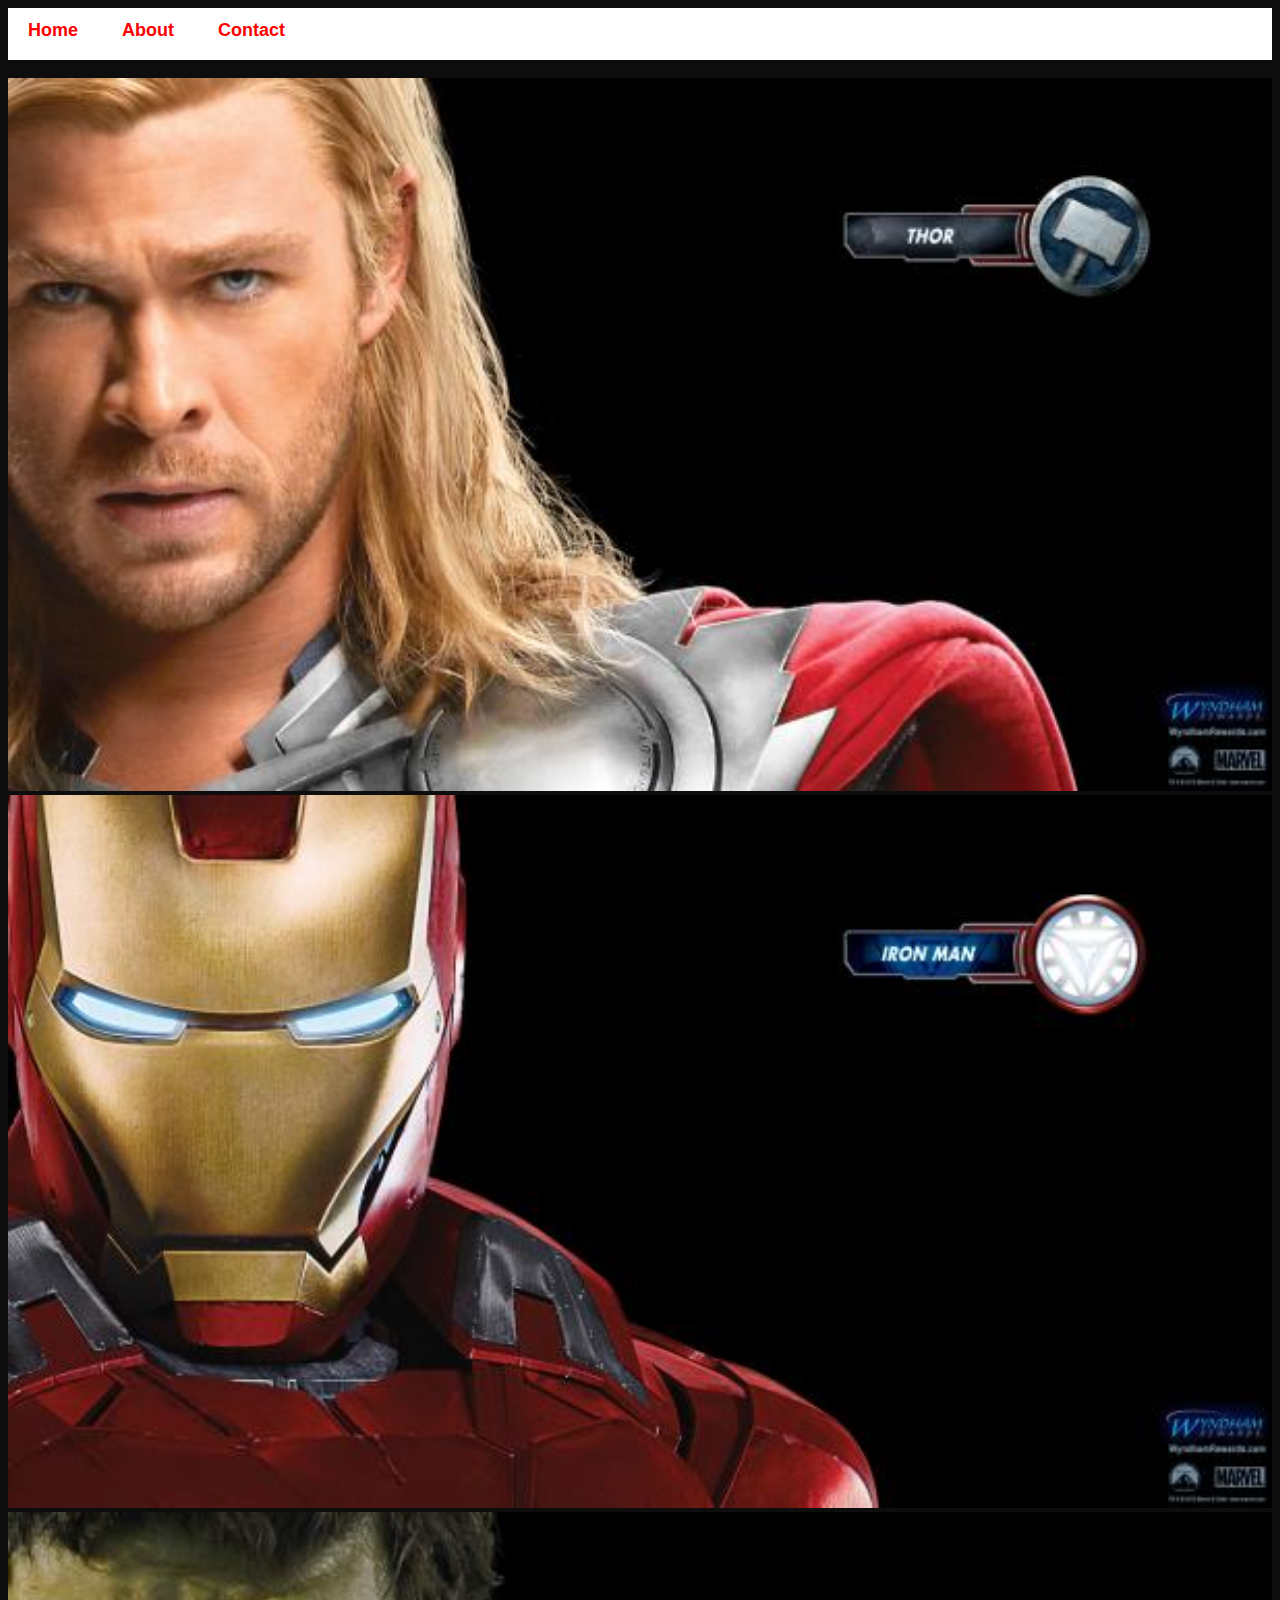
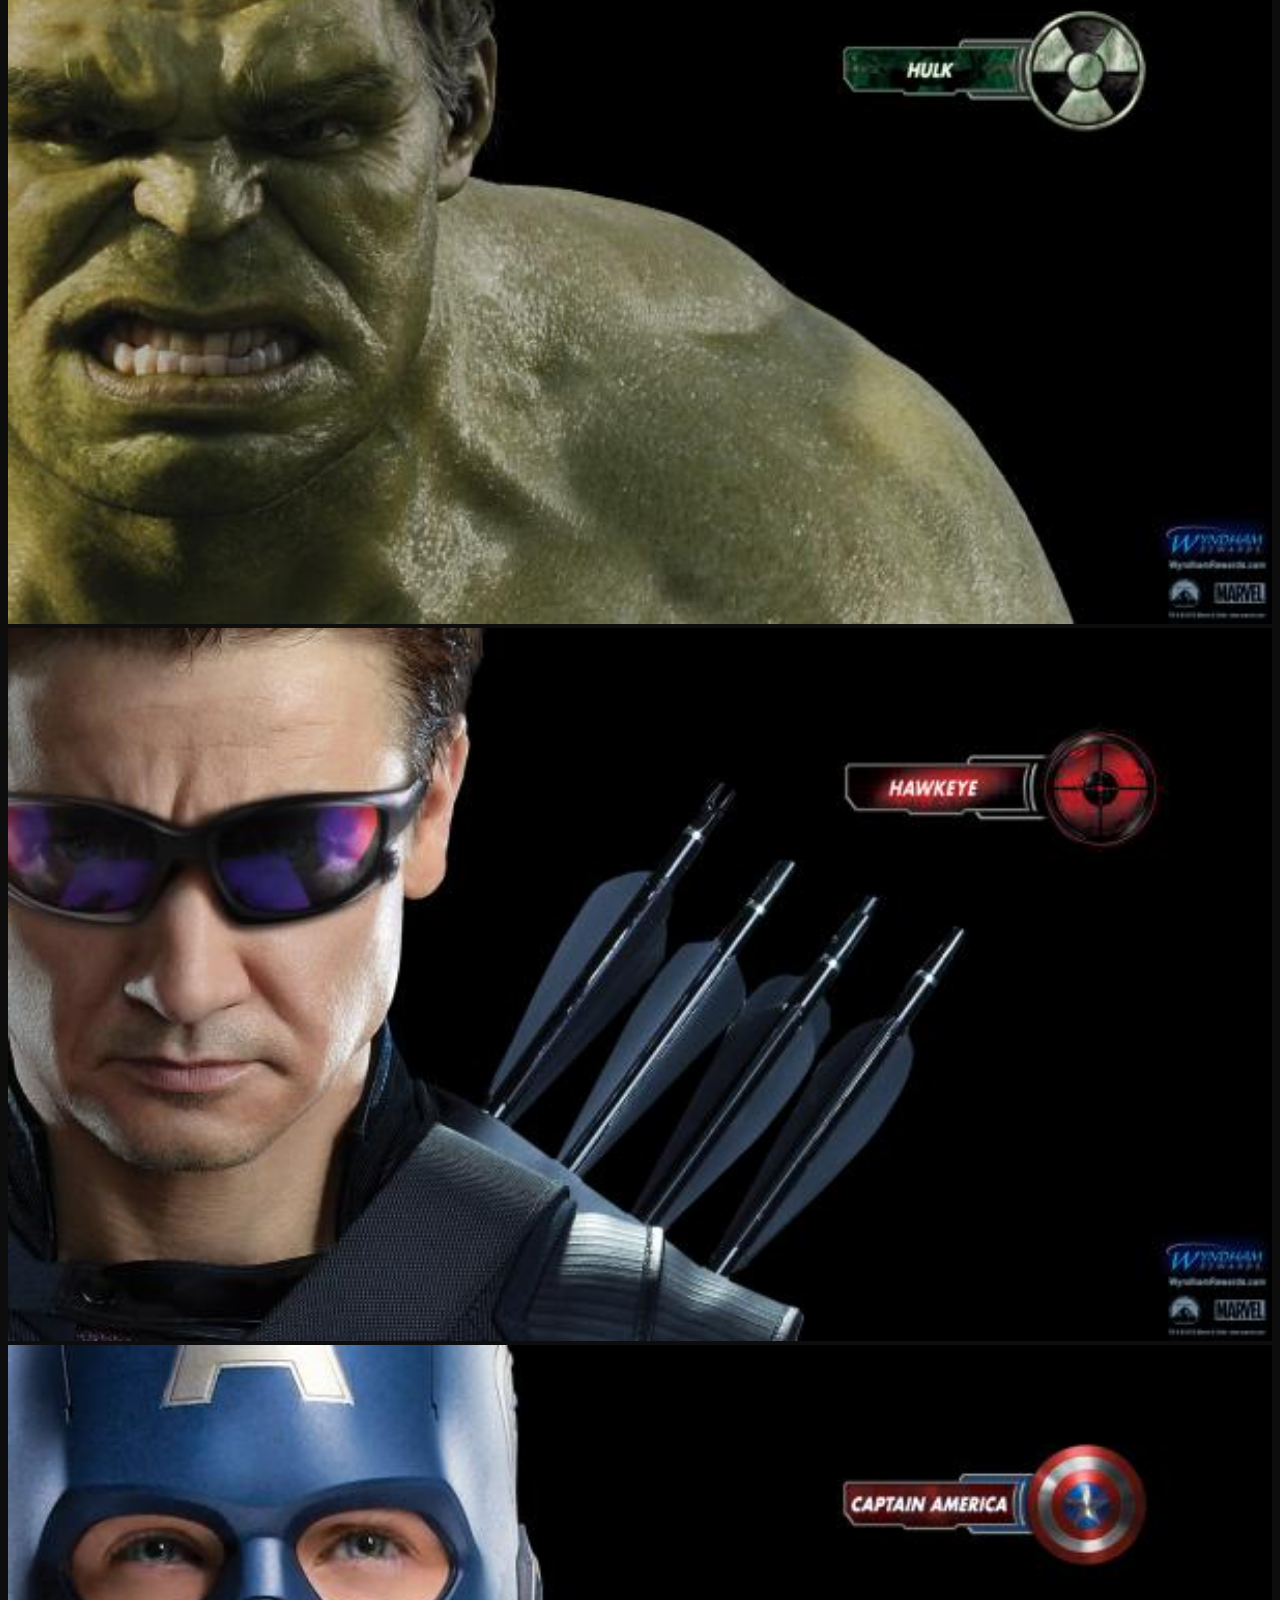
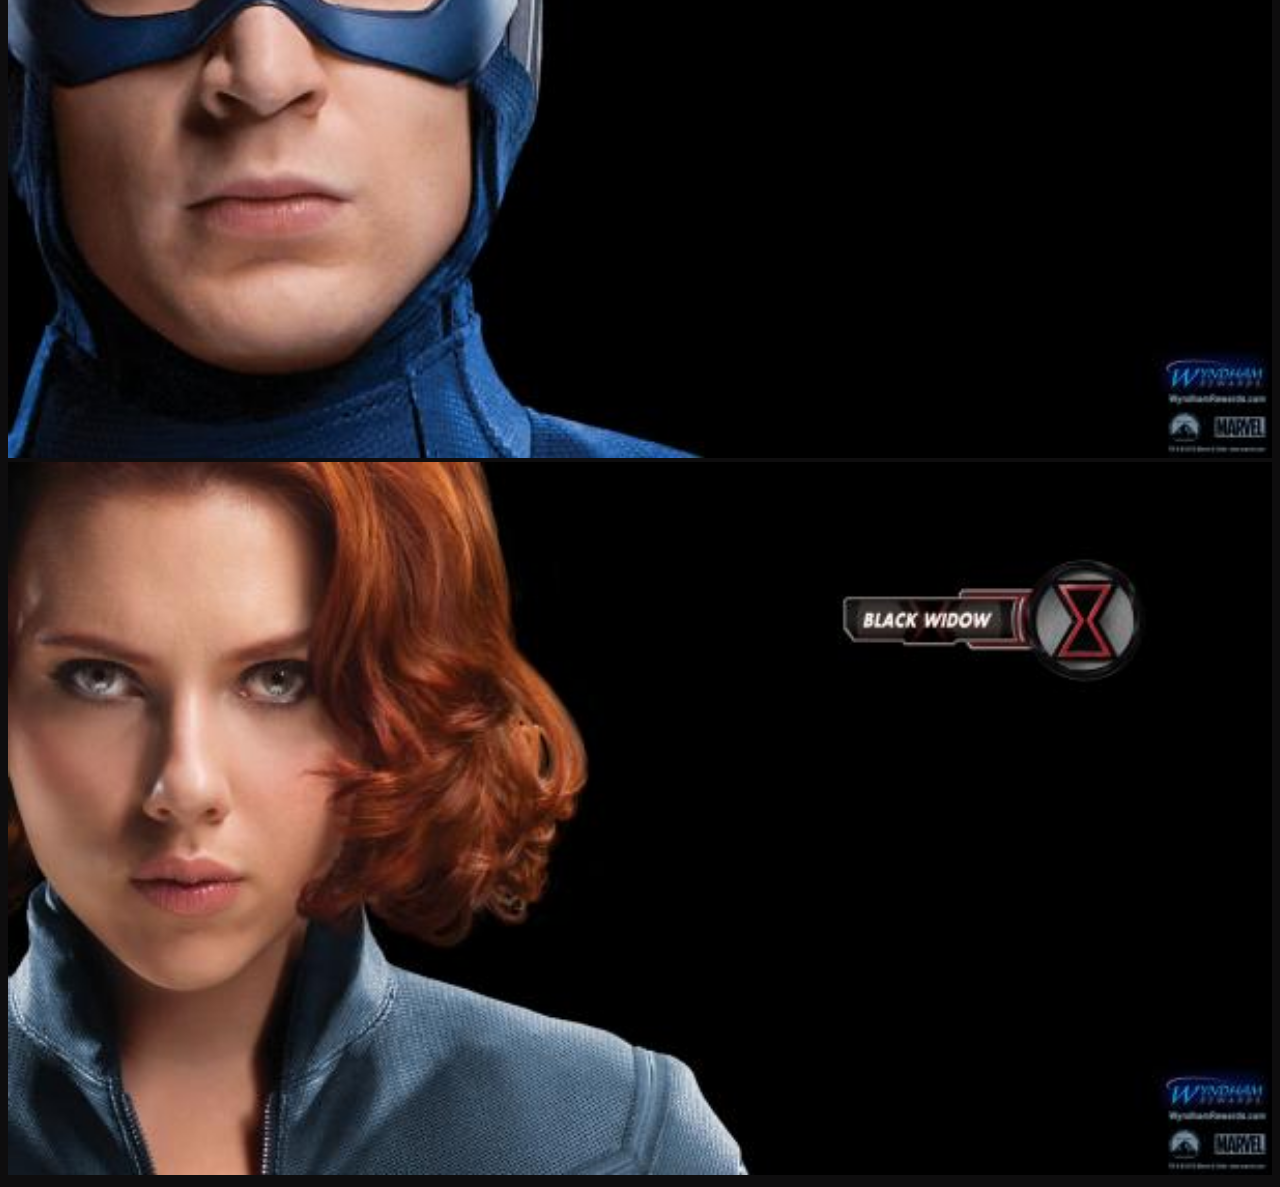
<file: super hero app/index.html>
<!DOCTYPE html>
<html>
    <head>
        <link rel="stylesheet" href="style.css">
    </head>
    <body style="background-color: rgb(14, 13, 14);">
        <div id="menu">
            <a href="index.html">Home</a>
            <a href="about.html">About</a>
            <a href="contact.html">Contact</a>
        </div>
        <br>
        <div class="gallery">
            <a href="avenger-1.html"><img src="images/avengers_01.jpg" /></a>
            <a href="avenger-2.html"><img src="images/avengers_02.jpg" /></a>
            <a href="avenger-3.html"><img src="images/avengers_03.jpg" /></a>
            <a href="avenger-4.html"><img src="images/avengers_04.jpg" /></a>
            <a href="avenger-5.html"><img src="images/avengers_05.jpg" /></a>
            <a href="avenger-6.html"><img src="images/avengers_06.jpg" /></a>
        </div>
    </body>

</html>
</file>
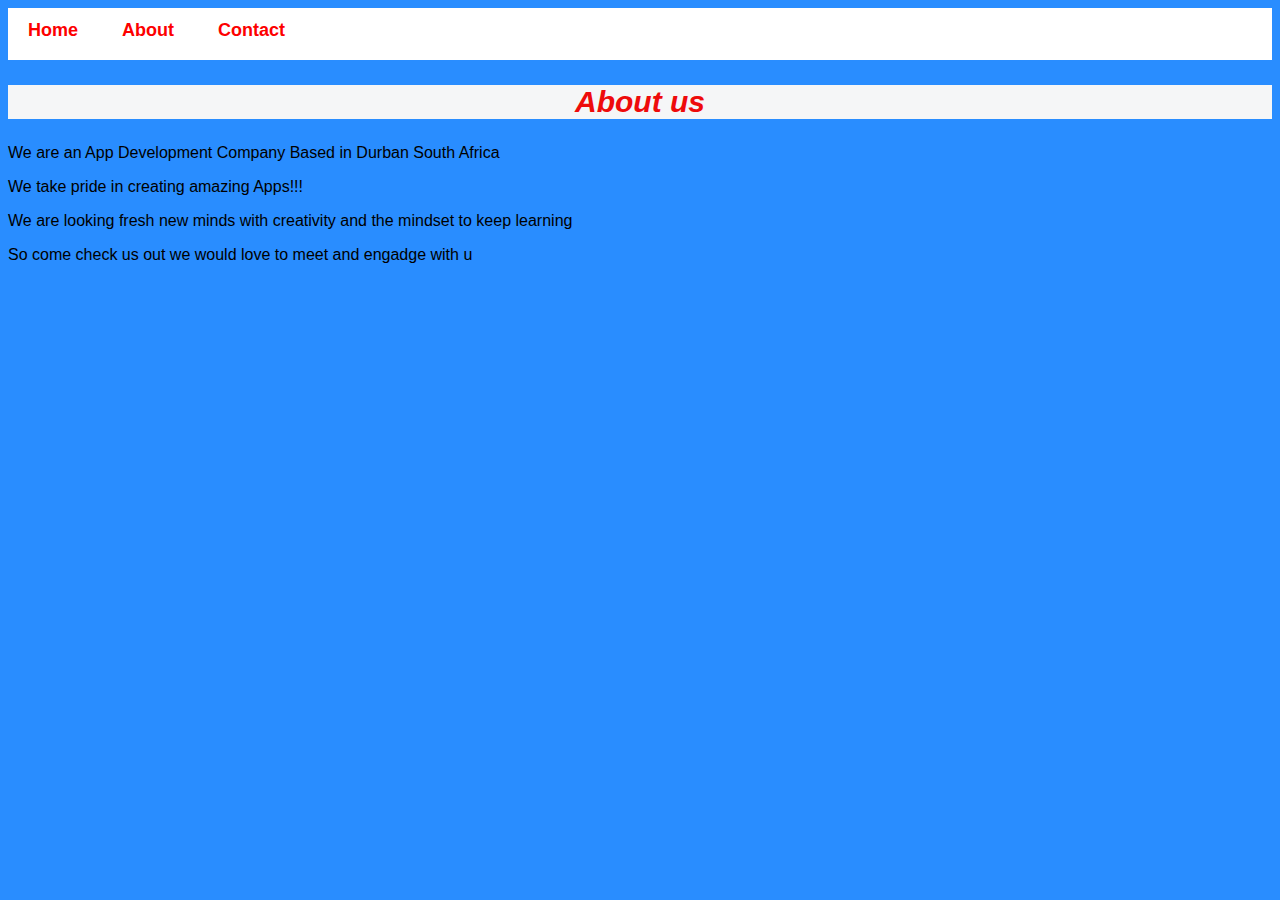
<file: super hero app/about.html>
<!DOCTYPE html>
<html>
    <head>
        <link rel="stylesheet" href="style.css">
    </head>
    <body style="background-color: rgb(41, 141, 255);">
        <div id="menu">
            <a href="index.html">Home</a>
            <a href="about.html">About</a>
            <a href="contact.html">Contact</a>
        </div>
        
        <h2>About us</h2>
        <p>We are an App Development Company Based in Durban South Africa</p>
        <p>We take pride in creating amazing Apps!!!</p>
        <p>We are looking fresh new minds with creativity and the mindset to keep learning</p>
        <p>So come check us out we would love to meet and engadge with u </p>
    </body>

</html>
</file>
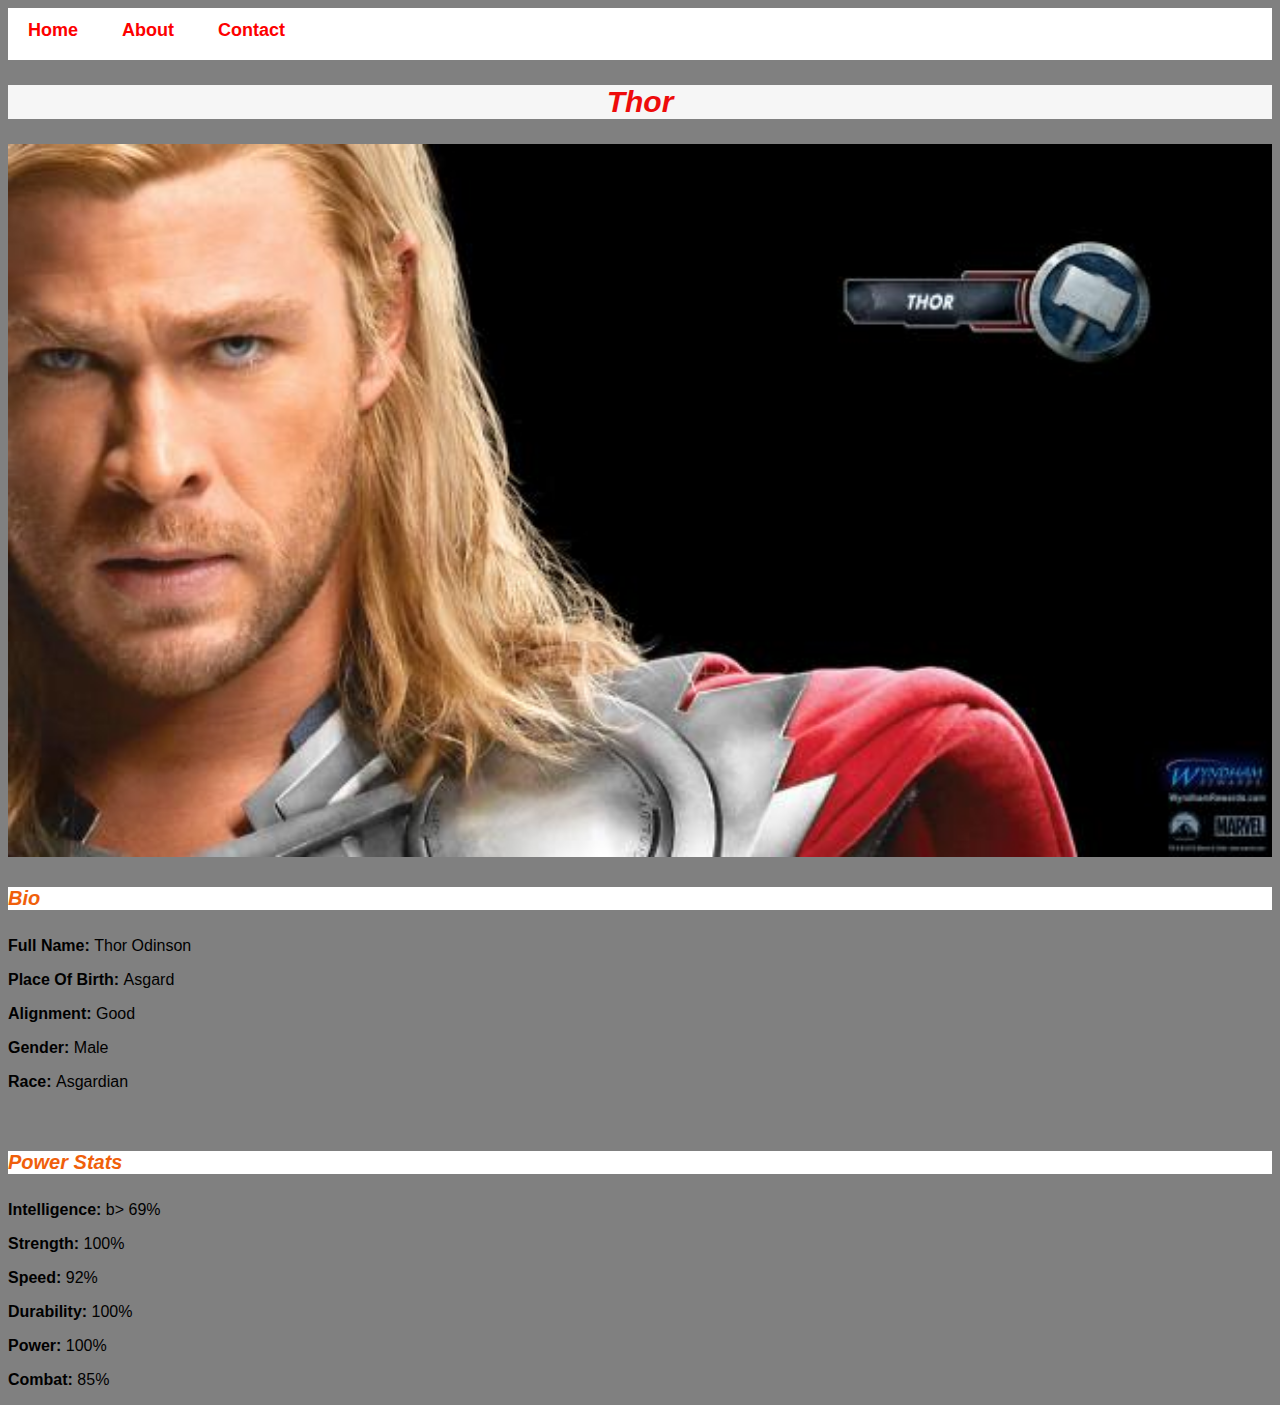
<file: super hero app/avenger-1.html>
<!DOCTYPE html>
<html>
    <head>
        <link rel="stylesheet" href="style.css">
    </head>
    <body style="background-color: gray;">
        <div id="menu">
            <a href="index.html">Home</a>
            <a href="about.html">About</a>
            <a href="contact.html">Contact</a>
        </div>
        
        <h2>Thor</h2>
          <div class="gallery">
               <img src="images/avengers_01.jpg">
          </div>
            <h4>Bio</h4>
            <p> <b>Full Name: </b> Thor Odinson</p>
            <p><b>Place Of Birth: </b> Asgard</p>
            <p><b>Alignment: </b> Good</p>
            <p><b>Gender: </b> Male</p>
            <p><b>Race: </b> Asgardian</p>
            <br/>

            <h4>Power Stats</h4>
            <p><b>Intelligence: </b>b> 69%</p>
            <p><b>Strength: </b> 100%</p>
            <p><b>Speed: </b> 92%</p>
            <p><b>Durability: </b> 100%</p>
            <p><b>Power: </b> 100%</p>
            <p><b>Combat: </b> 85%</p>
    </body>

</html>
</file>
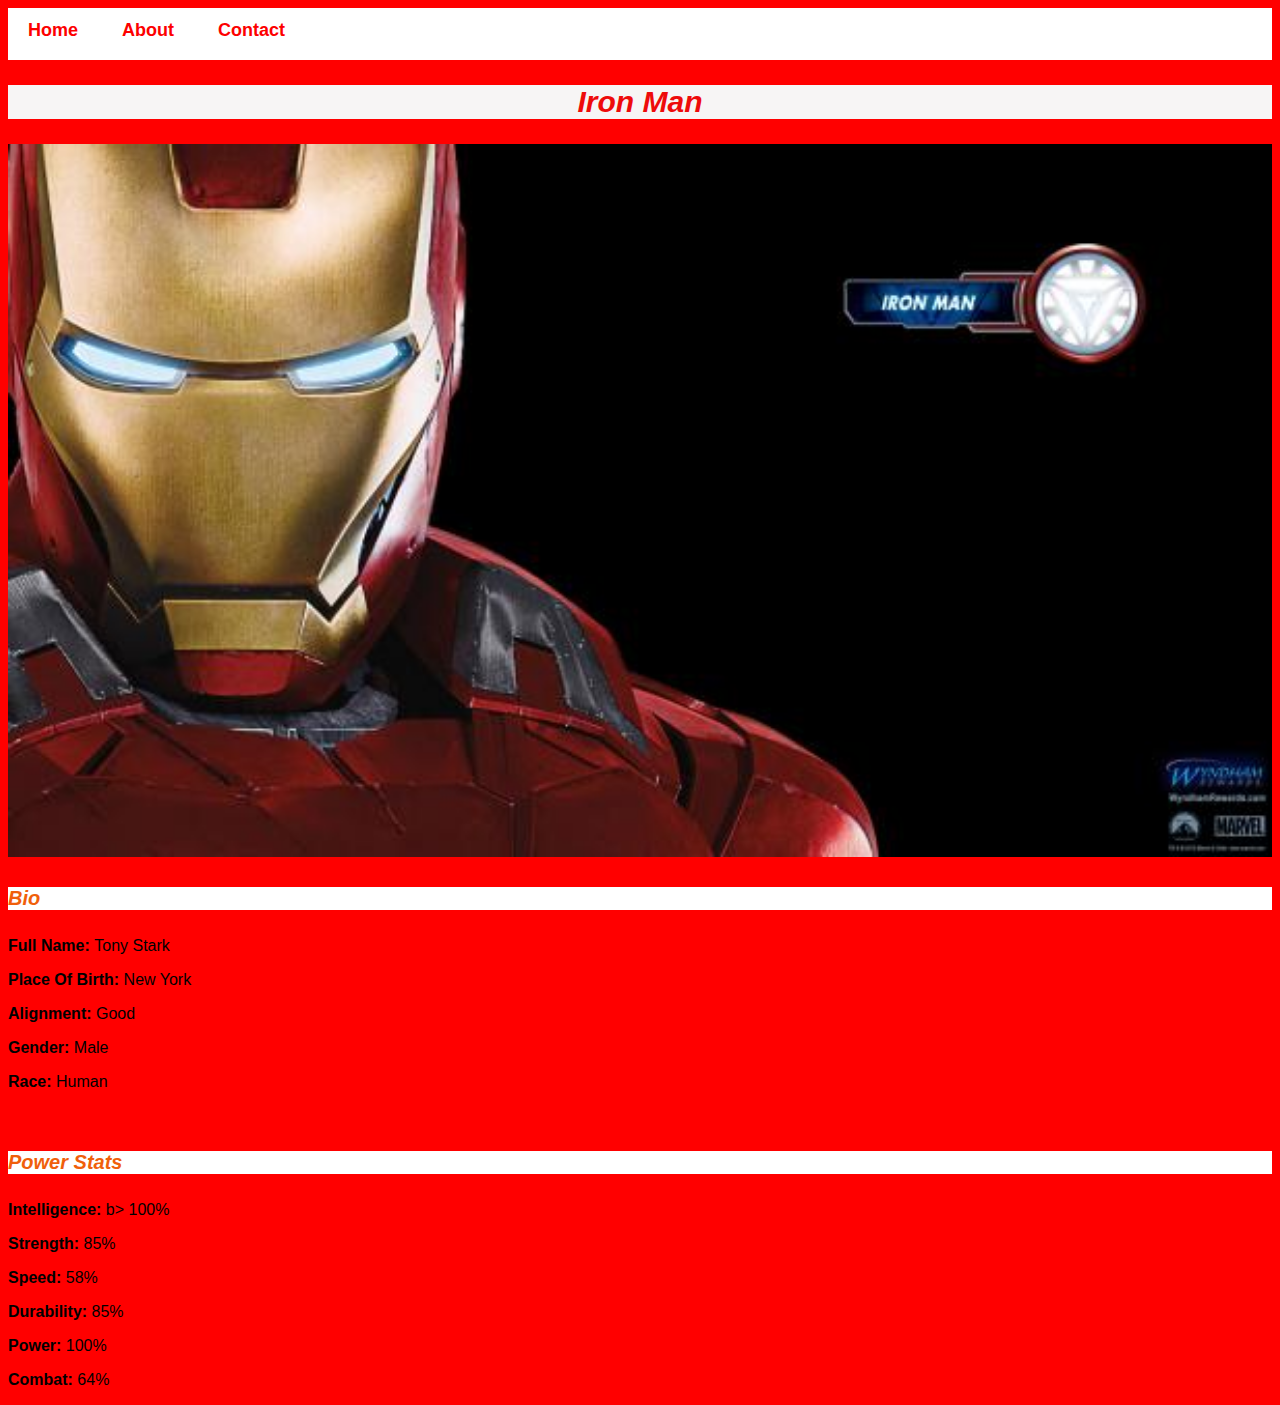
<file: super hero app/avenger-2.html>
<!DOCTYPE html>
<html>
    <head>
        <link rel="stylesheet" href="style.css">
    </head>
    <body style="background-color: red;">
        <div id="menu">
            <a href="index.html">Home</a>
            <a href="about.html">About</a>
            <a href="contact.html">Contact</a>
        </div>
        
        <h2>Iron Man</h2>
          <div class="gallery">
               <img src="images/avengers_02.jpg">
          </div>
            <h4>Bio</h4>
            <p> <b>Full Name: </b> Tony Stark</p>
            <p><b>Place Of Birth: </b> New York</p>
            <p><b>Alignment: </b> Good</p>
            <p><b>Gender: </b> Male</p>
            <p><b>Race: </b> Human</p>
            <br/>

            <h4>Power Stats</h4>
            <p><b>Intelligence: </b>b> 100%</p>
            <p><b>Strength: </b> 85%</p>
            <p><b>Speed: </b> 58%</p>
            <p><b>Durability: </b> 85%</p>
            <p><b>Power: </b> 100%</p>
            <p><b>Combat: </b> 64%</p>
    </body>

</html>
</file>
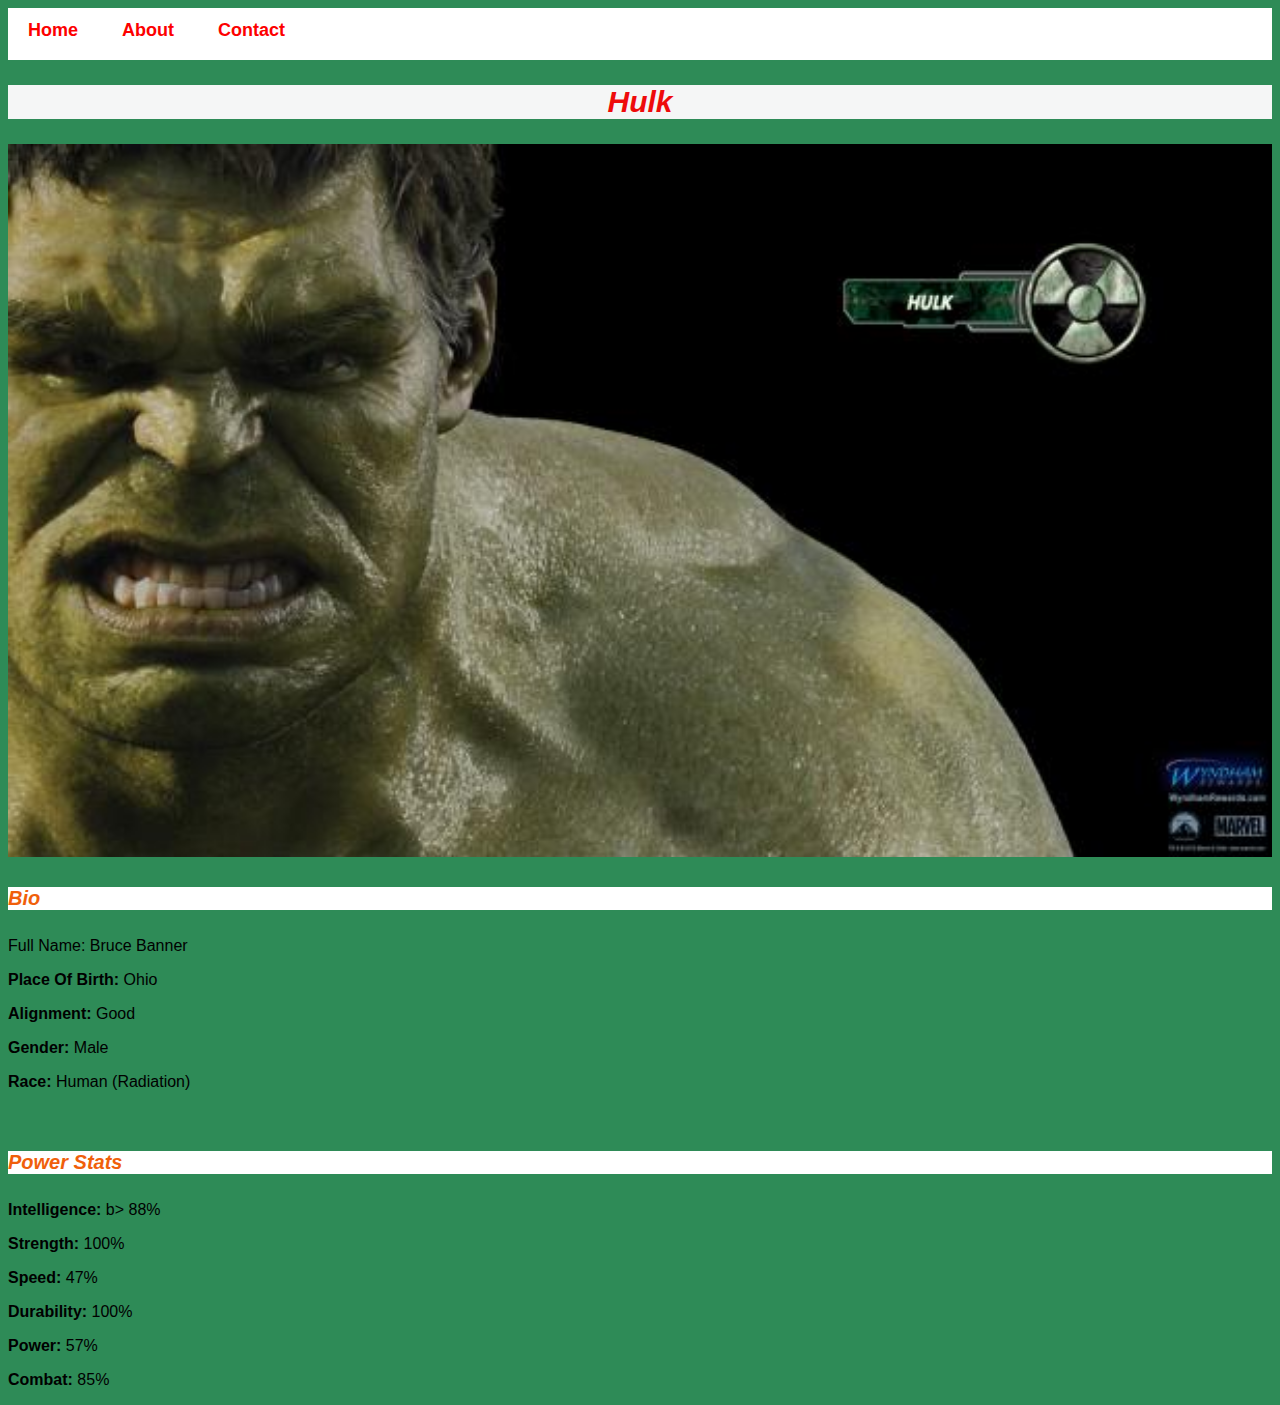
<file: super hero app/avenger-3.html>
<!DOCTYPE html>
<html>
    <head>
        <link rel="stylesheet" href="style.css">
    </head>
    <body style="background-color: seagreen;">
        <div id="menu">
            <a href="index.html">Home</a>
            <a href="about.html">About</a>
            <a href="contact.html">Contact</a>
        </div>
        
        <h2>Hulk</h2>
          <div class="gallery">
               <img src="images/avengers_03.jpg">
          </div>
            <h4>Bio</h4>
            <p> <b></b>Full Name: </b> Bruce Banner</p>
            <p><b>Place Of Birth: </b> Ohio</p>
            <p><b>Alignment: </b> Good</p>
            <p><b>Gender: </b> Male</p>
            <p><b>Race: </b> Human (Radiation)</p>

            <br/>

            <h4>Power Stats</h4>
            <p><b>Intelligence: </b>b> 88%</p>
            <p><b>Strength: </b> 100%</p>
            <p><b>Speed: </b> 47%</p>
            <p><b>Durability: </b> 100%</p>
            <p><b>Power: </b> 57%</p>
            <p><b>Combat: </b> 85%</p>
    </body>

</html>
</file>
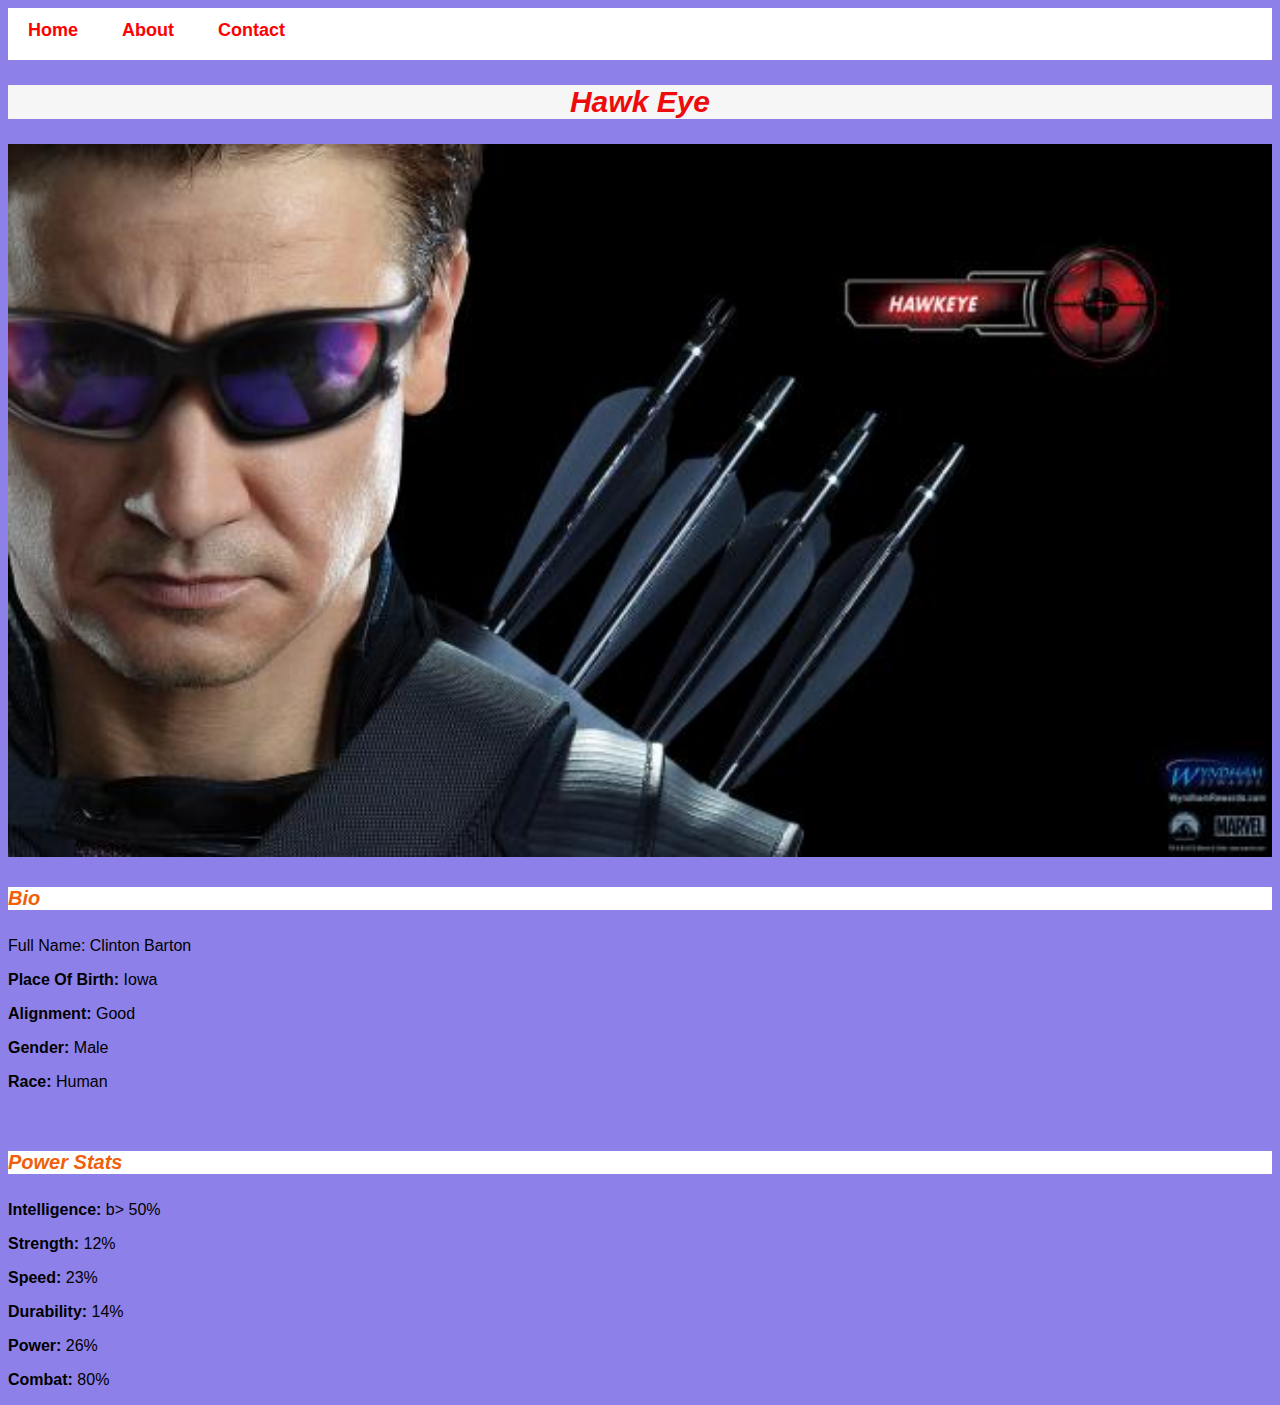
<file: super hero app/avenger-4.html>
<!DOCTYPE html>
<html>
    <head>
        <link rel="stylesheet" href="style.css">
    </head>
    <body style="background-color: rgb(142, 128, 233);">
        <div id="menu">
            <a href="index.html">Home</a>
            <a href="about.html">About</a>
            <a href="contact.html">Contact</a>
        </div>
        
        <h2>Hawk Eye</h2>
          <div class="gallery">
               <img src="images/avengers_04.jpg">
          </div>
            <h4>Bio</h4>
            <p> <b></b>Full Name: </b> Clinton Barton</p>
            <p><b>Place Of Birth: </b> Iowa</p>
            <p><b>Alignment: </b> Good</p>
            <p><b>Gender: </b> Male</p>
            <p><b>Race: </b> Human</p>
            <br/>

            <h4>Power Stats</h4>
            <p><b>Intelligence: </b>b> 50%</p>
            <p><b>Strength: </b> 12%</p>
            <p><b>Speed: </b> 23%</p>
            <p><b>Durability: </b> 14%</p>
            <p><b>Power: </b> 26%</p>
            <p><b>Combat: </b> 80%</p>
    </body>

</html>
</file>
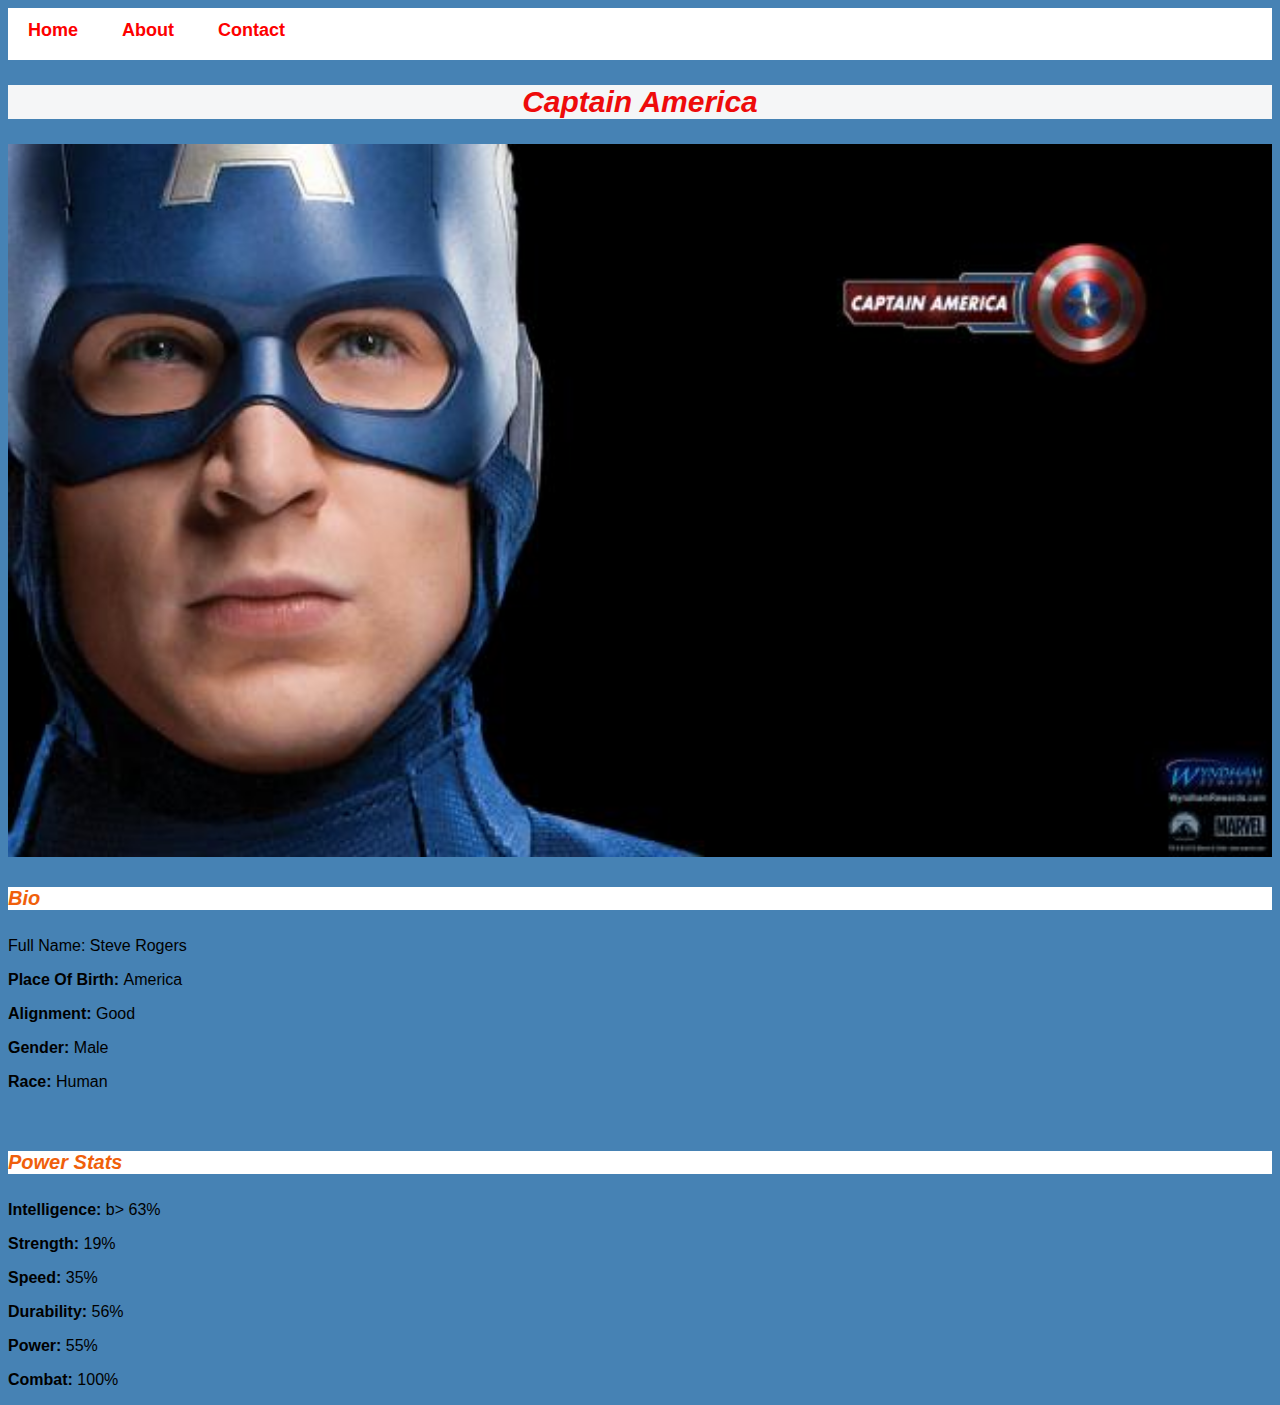
<file: super hero app/avenger-5.html>
<!DOCTYPE html>
<html>
    <head>
        <link rel="stylesheet" href="style.css">
    </head>
    <body style="background-color: steelblue;">
        <div id="menu">
            <a href="index.html">Home</a>
            <a href="about.html">About</a>
            <a href="contact.html">Contact</a>
        </div>
        
        <h2>Captain America</h2>
          <div class="gallery">
               <img src="images/avengers_05.jpg">
          </div>
            <h4>Bio</h4>
            <p> <b></b>Full Name: </b> Steve Rogers</p>
            <p><b>Place Of Birth: </b> America</p>
            <p><b>Alignment: </b> Good</p>
            <p><b>Gender: </b> Male</p>
            <p><b>Race: </b> Human</p>
            <br/>

            <h4>Power Stats</h4>
            <p><b>Intelligence: </b>b> 63%</p>
            <p><b>Strength: </b> 19%</p>
            <p><b>Speed: </b> 35%</p>
            <p><b>Durability: </b> 56%</p>
            <p><b>Power: </b> 55%</p>
            <p><b>Combat: </b> 100%</p>
    </body>

</html>
</file>
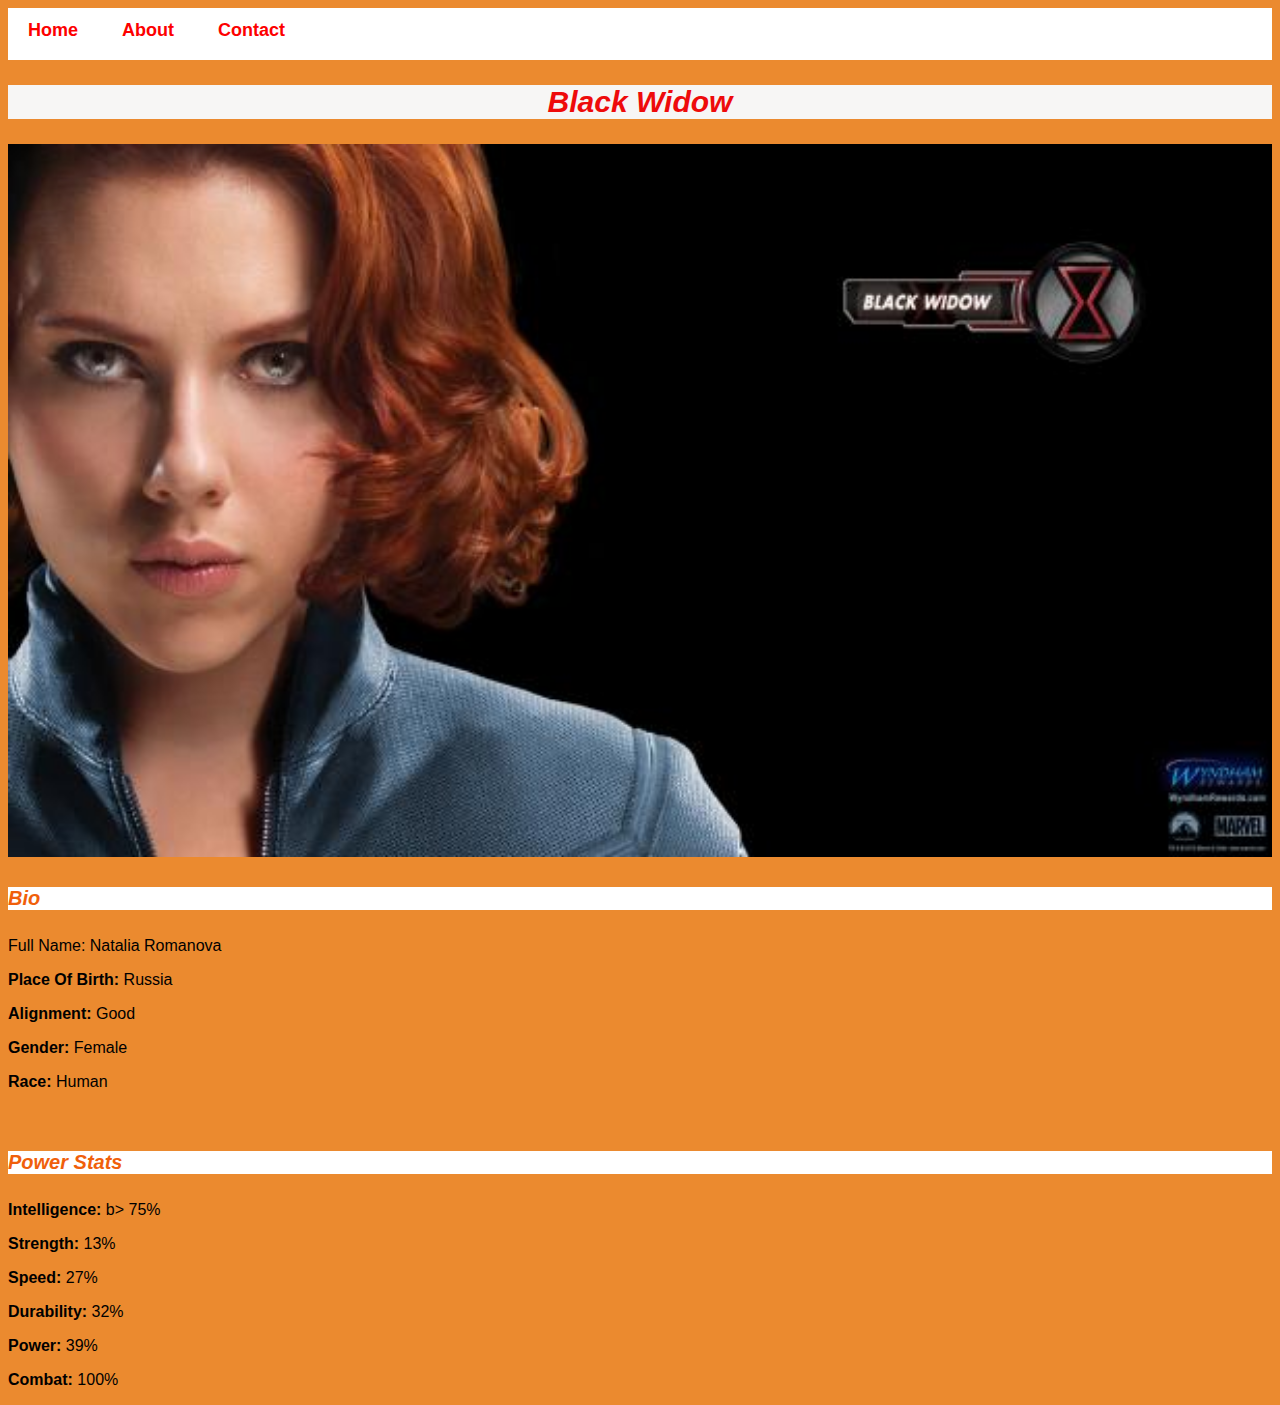
<file: super hero app/avenger-6.html>
<!DOCTYPE html>
<html>
    <head>
        <link rel="stylesheet" href="style.css">
    </head>
    <body style="background-color: rgb(235, 138, 47);">
        <div id="menu">
            <a href="index.html">Home</a>
            <a href="about.html">About</a>
            <a href="contact.html">Contact</a>
        </div>
        
        <h2>Black Widow</h2>
          <div class="gallery">
               <img src="images/avengers_06.jpg">
          </div>
            <h4>Bio</h4>
            <p> <b></b>Full Name: </b> Natalia Romanova</p>
            <p><b>Place Of Birth: </b> Russia</p>
            <p><b>Alignment: </b> Good</p>
            <p><b>Gender: </b> Female</p>
            <p><b>Race: </b> Human</p>
            <br/>

            <h4>Power Stats</h4>
            <p><b>Intelligence: </b>b> 75%</p>
            <p><b>Strength: </b> 13%</p>
            <p><b>Speed: </b> 27%</p>
            <p><b>Durability: </b> 32%</p>
            <p><b>Power: </b> 39%</p>
            <p><b>Combat: </b> 100%</p>
    </body>

</html>
</file>
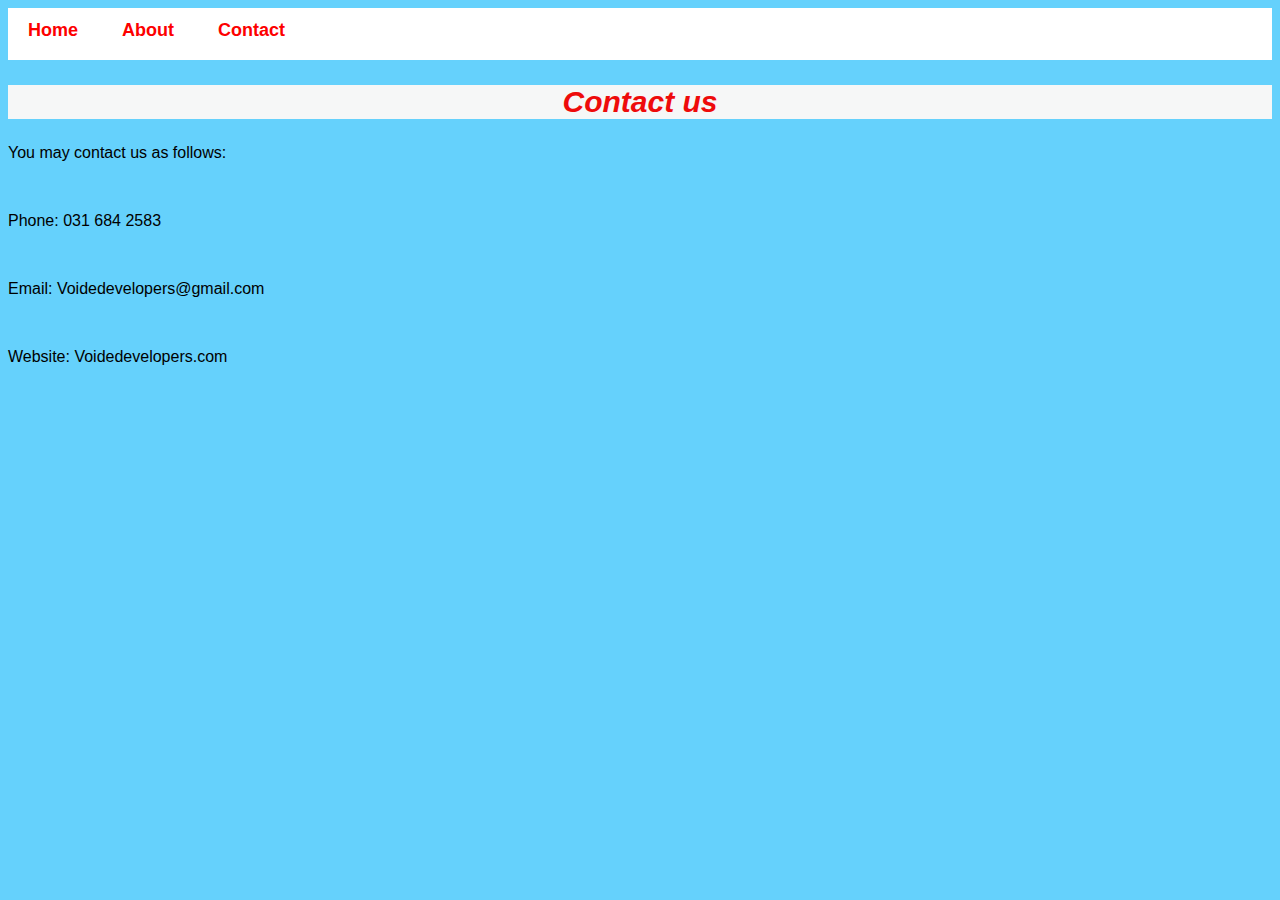
<file: super hero app/contact.html>
<!DOCTYPE html>
<html>
    <head>
        <link rel="stylesheet" href="style.css">
    </head>
    <body style="background-color: rgb(101, 209, 252);">
        <div id="menu">
            <a href="index.html">Home</a>
            <a href="about.html">About</a>
            <a href="contact.html">Contact</a>
        </div>
        
        <h2>Contact us</h2>
        <p>You may contact us as follows:</p>
    </br>
        <p>Phone: 031 684 2583</p>
    </br>
        <p>Email: Voidedevelopers@gmail.com</p>
    </br>
        <p>Website: Voidedevelopers.com</p>
    </br>
    </body>
</html>
</file>
<file: super hero app/style.css>
.gallery img{
    width: 100%;
}

h2{
    font-family: Impact, Haettenschweiler, 'Arial Narrow Bold', sans-serif;
    text-align: center;
    font-size: 30px;
    font-style: italic;
    color: rgb(238, 11, 11);
    background-color: rgba(247, 247, 247, 0.993);
}

h4{
    font-family: Impact, Haettenschweiler, 'Arial Narrow Bold', sans-serif;
    font-size: 20px;
    font-style: italic;
    color: rgb(240, 95, 11);
    background-color: rgb(255, 255, 255);
}

p{
    font-family: Arial, Helvetica, sans-serif;
}

#menu{
    width: 100%;
    height: 40px;
    background-color: rgb(255, 255, 255);
    padding-top: 12px;

}

#menu a{
    color: rgb(253, 0, 0);
    font-family: Arial, Helvetica, sans-serif;
    font-size: 18px;
    text-decoration: none;
    font-weight: 800;

    padding-left: 20px;
    padding-right: 20px;
    
}

#menu a:hover{
    color: #000000;
    
}
</file>
